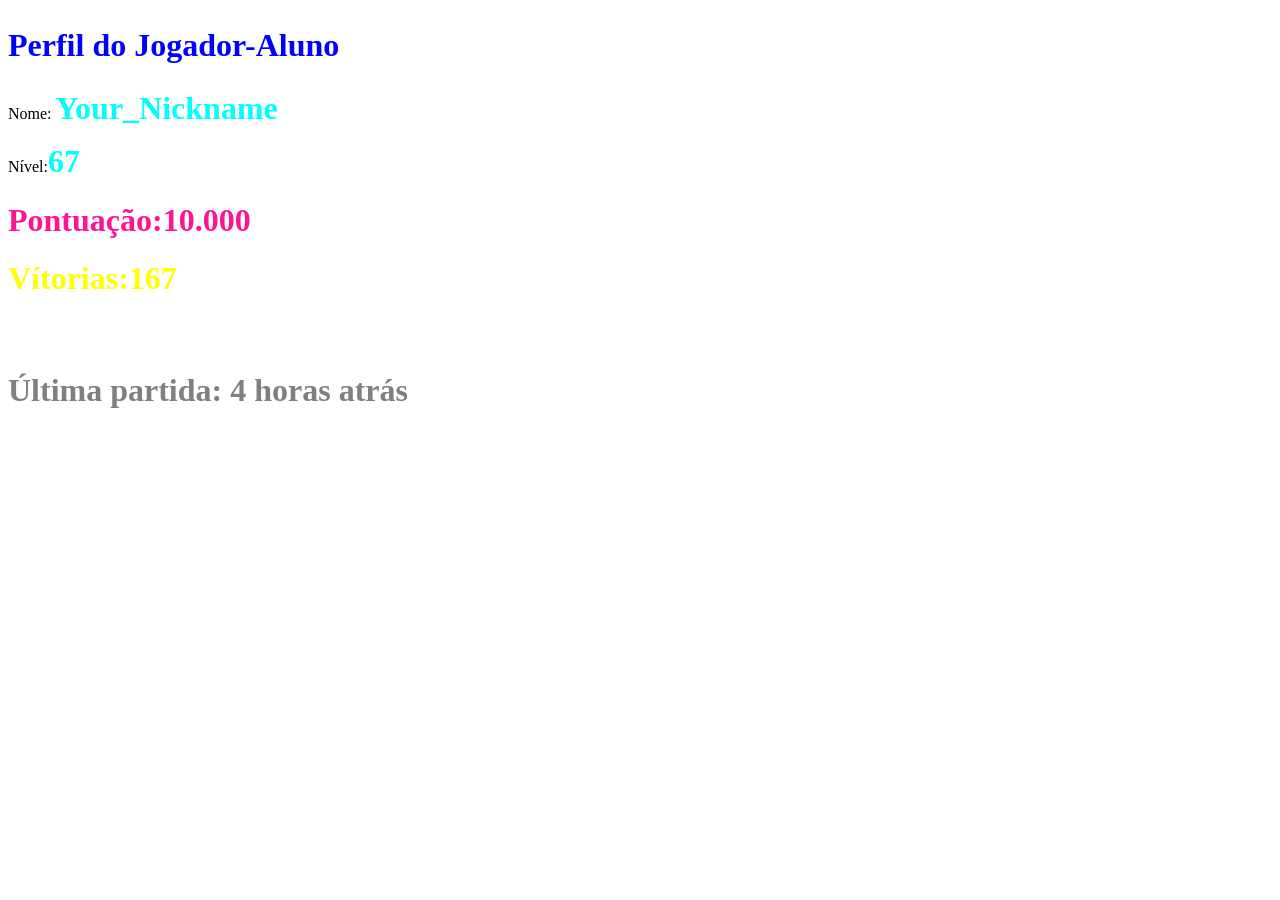
<file: projeto_video/index.html>
<!DOCTYPE html>
<html lang="en">
<head>
    <meta charset="UTF-8">
    <meta name="viewport" content="width=device-width, initial-scale=1.0">
    <title>Document</title>
    <link rel="stylesheet" href="stysle.css">
</head>
<body>
   <h2 class="first">Perfil do Jogador-Aluno</h2>
   <p>Nome: <span class="second">Your_Nickname</span></p>
   <p>Nível:<span class="three">67</span></p>
   <h1 class="four">Pontuação:10.000</h1>
   <p2 class="five">Vítorias:167</p2>
   <h6 class="six">Última partida: 4 horas atrás</h6>

</html>
</file>
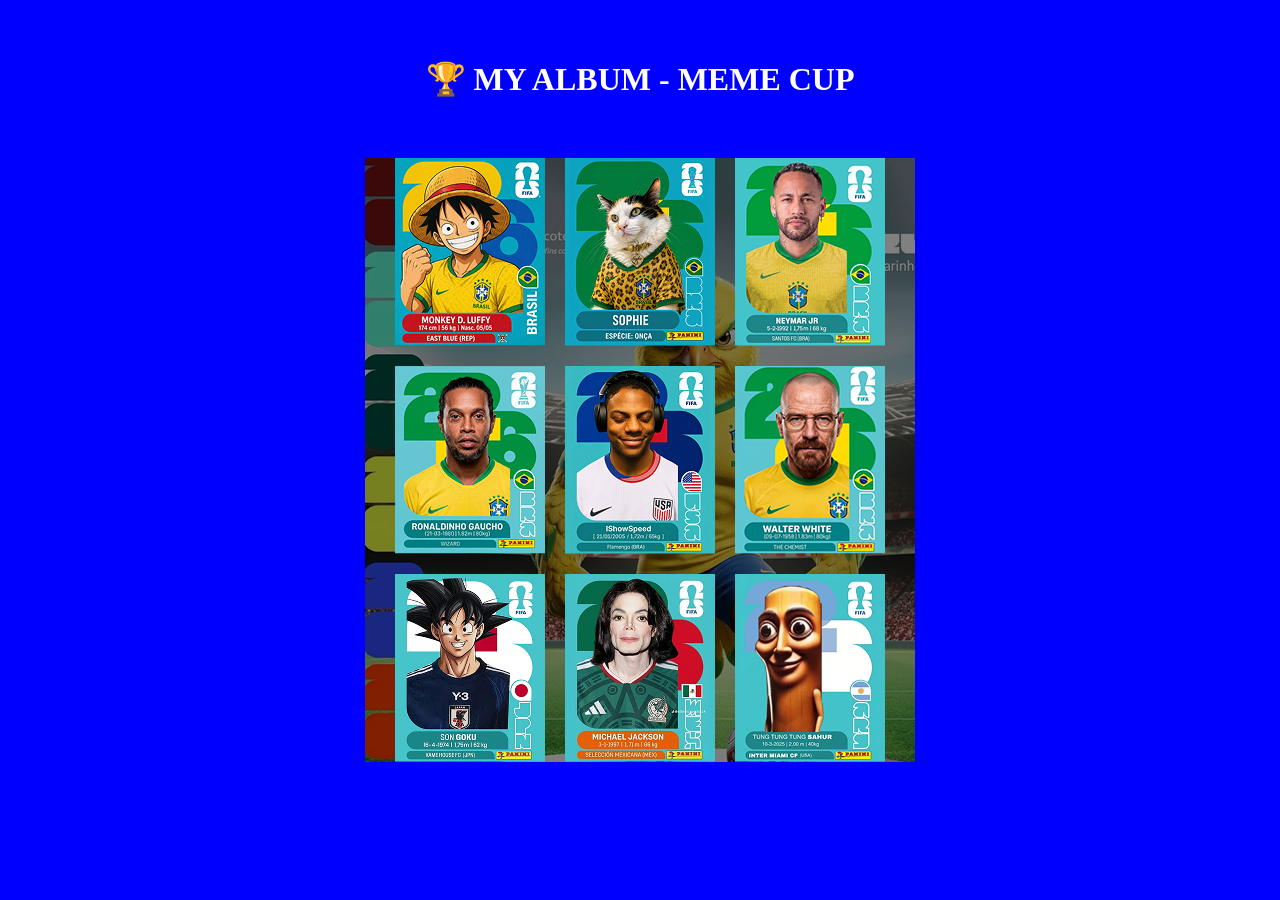
<file: Projeto_album/album.html>
<!DOCTYPE html>
<html lang="en">
<head>
    <meta charset="UTF-8">
    <meta name="viewport" content="width=device-width, initial-scale=1.0">
    <title>Document</title>
    <link rel="stylesheet" href="style.css">
</head>
<body>
    <h1>🏆 MY ALBUM - MEME CUP</h1>
    <div class="album">
        <img src="./assets/luffy1.png" alt="">
        <img src="./assets/gato2.png" alt="">
        <img src="./assets/neymar3.png" alt="">
        <img src="./assets/ronaldinho5.png" alt="">
        <img src="./assets/speed6.png" alt="">
        <img src="./assets/walter6.png" alt="">
        <img src="./assets/goku7.png" alt="">
        <img src="./assets/michael7.png" alt="">
        <img src="./assets/tuntung8.png" alt="">
    </div>
</body>
</html>
</file>
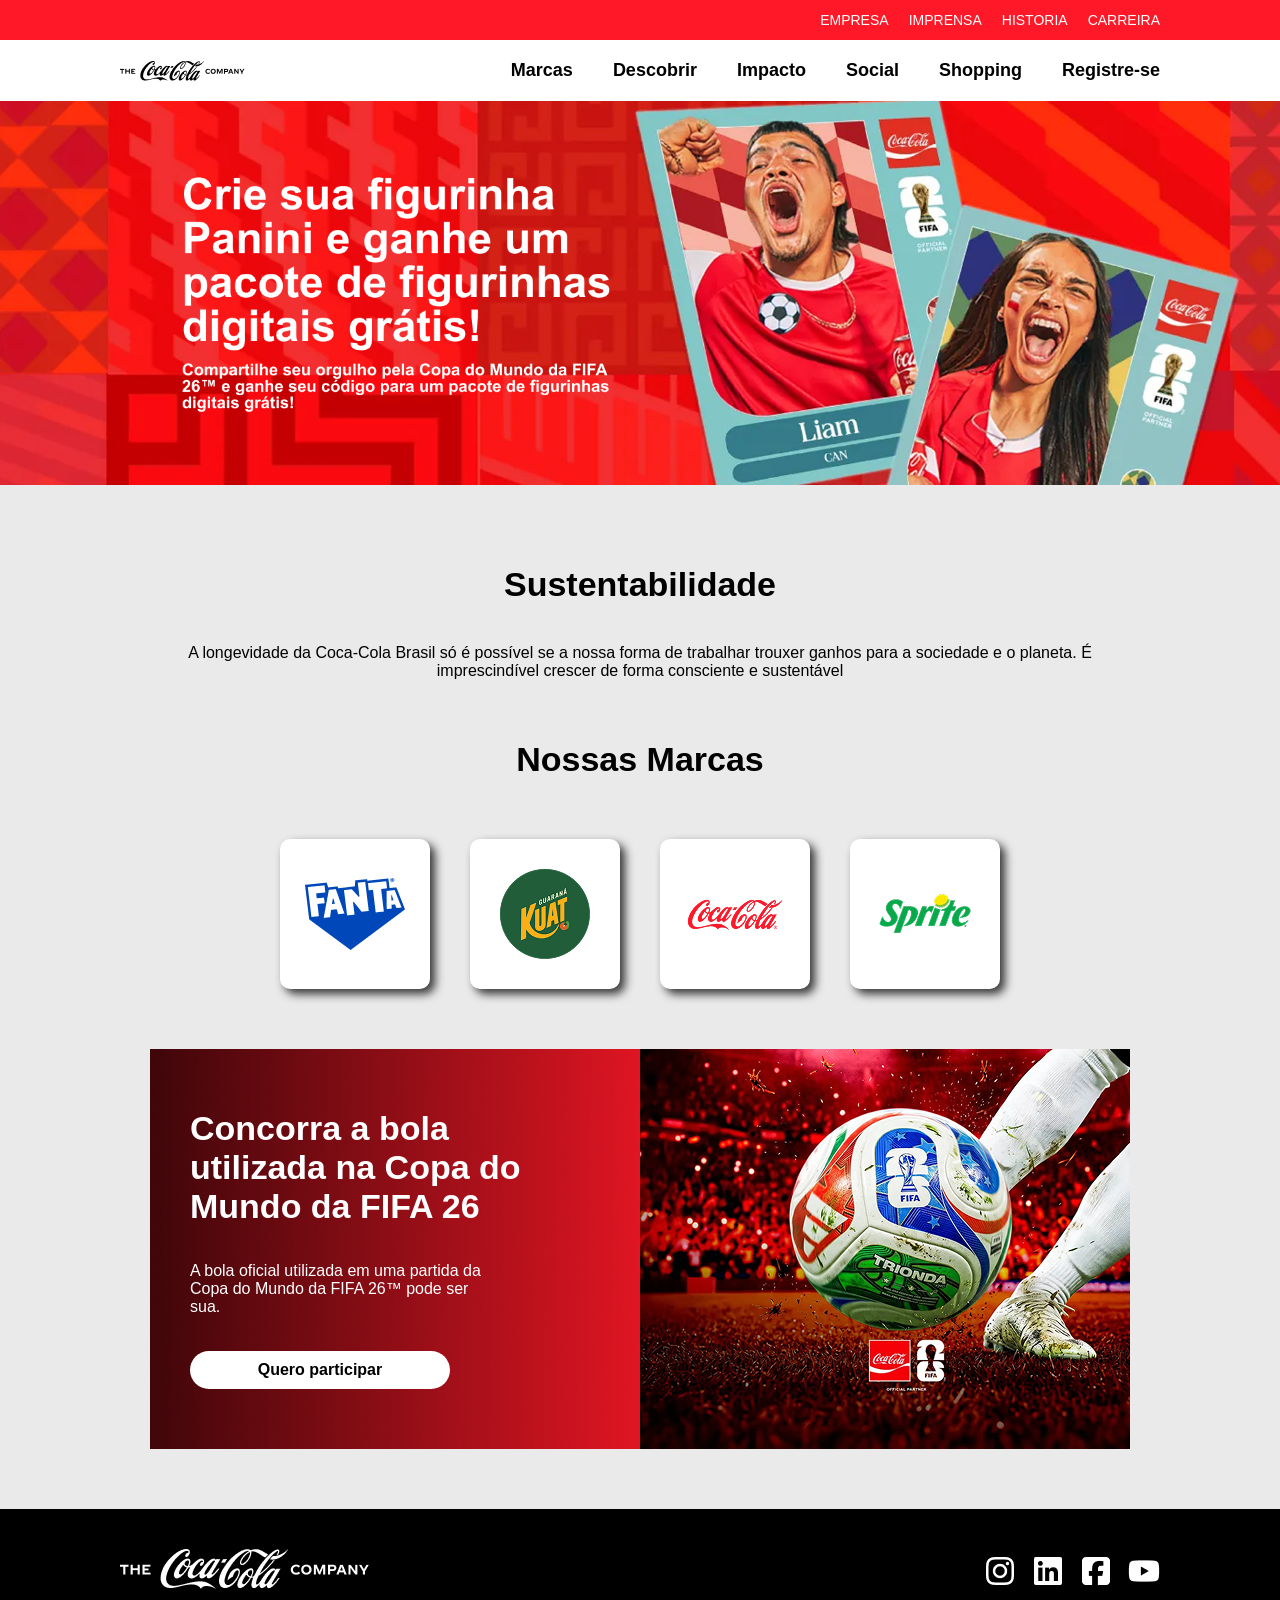
<file: projeto_cocacola/coca.html>
<!DOCTYPE html>
<html lang="pt-BR">
<head>
    <meta charset="UTF-8">
    <meta name="viewport" content="width=device-width, initial-scale=1.0">
    <title>Coca-Cola Brasil</title>
    <link rel="stylesheet" href="style.css">
</head>
<body>
    <div class="linha">
        <div class="links-linha">
            <a href="">EMPRESA</a>
            <a href="">IMPRENSA</a>
            <a href="">HISTORIA</a>
            <a href="">CARREIRA</a>
        </div>
    </div>

    <div class="header">
        <img src="./assets/logo-coca-black.png" alt="Logo Coca-Cola">
        <div class="links-header">
            <a href="">Marcas</a>
            <a href="">Descobrir</a>
            <a href="">Impacto</a>
            <a href="">Social</a>
            <a href="">Shopping</a>
            <a href="">Registre-se</a>
        </div>
    </div>

    <div class="hero"></div>

    <h1 class="first">Sustentabilidade</h1>
    <p>A longevidade da Coca‑Cola Brasil só é possível se a nossa forma de trabalhar trouxer ganhos para a sociedade e o planeta. É imprescindível crescer de forma consciente e sustentável</p>

    <h1 class="second">Nossas Marcas</h1>
    <div class="cards">
        <div class="card">
            <img src="./assets/logo-fanta.png" alt="Fanta">
        </div>
        <div class="card">
            <img src="./assets/logo-kuat.png" alt="Kuat">
        </div>
        <div class="card">
            <img src="./assets/logo-coca.png" alt="Coca-Cola">
        </div>
        <div class="card">
            <img src="./assets/logo-sprite.png" alt="Sprite">
        </div>
    </div>

    <div class="banner">
        <h2>Concorra a bola utilizada na Copa do Mundo da FIFA 26</h2>
        <p>A bola oficial utilizada em uma partida da Copa do Mundo da FIFA 26™ pode ser sua.</p>
        <a href="">Quero participar</a>
    </div>

    <div class="footer">
            <div class="coca-white">
      <img src="./assets/logo-coca-white.png" alt="Coca-White"></div>
        <div class="socials">
            <a class="insta" href=""></a>
            <a class="linkedin" href=""></a>
            <a class="facebook" href=""></a>
            <a class="youtube" href=""></a>
        </div>
    </div>
    </div>
</body>
</html>
</file>
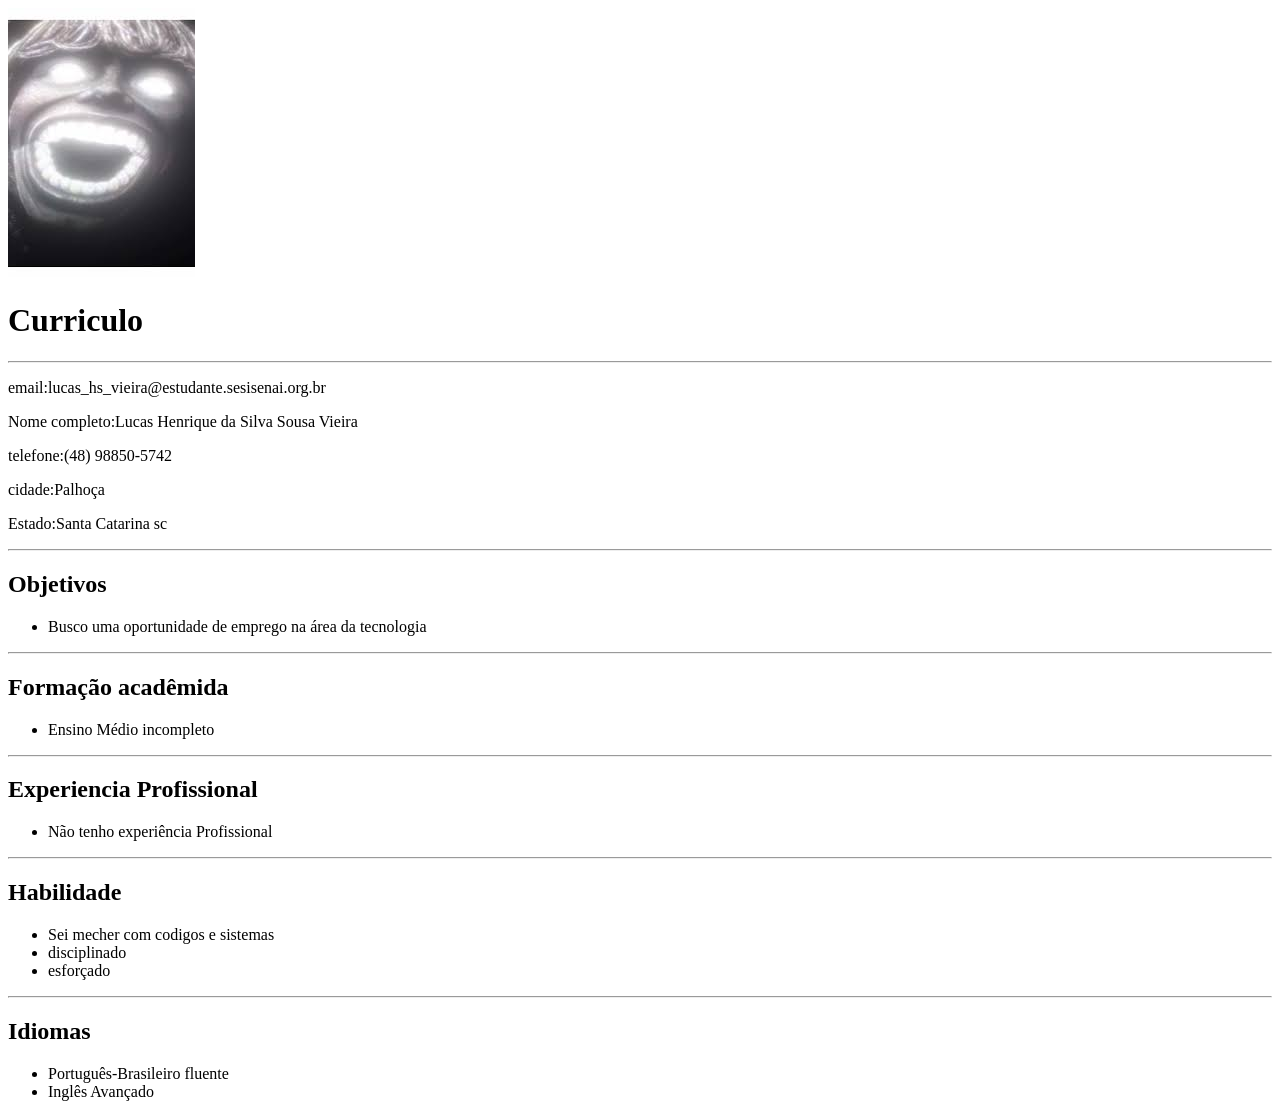
<file: Projeto_curriculo/curriculo.html>
<!DOCTYPE html>
<html lang="en">
<head>
    <meta charset="UTF-8">
    <meta name="viewport" content="width=device-width, initial-scale=1.0">
    <title>Document</title>
</head>
<body>
    <img src="./assets/AURA.jpg" atl="AURA.jpg">
    <h1>Curriculo</h1>
    <hr>
    <p>email:lucas_hs_vieira@estudante.sesisenai.org.br</p>
    <p>Nome completo:Lucas Henrique da Silva Sousa Vieira</p>
    <p>telefone:(48) 98850-5742</p>
    <p>cidade:Palhoça</p>
    <p>Estado:Santa Catarina sc</p>
    <hr>
    <h2>Objetivos</h2>
    <ul>
        <li>Busco uma oportunidade de emprego na área da tecnologia</li>
    </ul>
    <hr>
    <h2>Formação acadêmida</h2>
    <ul>
        <li>Ensino Médio incompleto</li>
    </ul>
    <hr>
    <h2>Experiencia Profissional</h2>
    <ul>
        <li>Não tenho experiência Profissional</li>
    </ul>
    <hr>
    <h2>Habilidade</h2>
    <ul>
        <li>Sei mecher com codigos e sistemas</li>
        <li>disciplinado</li>
        <li>esforçado</li>
    </ul>
    <hr>
    <h2>Idiomas</h2>
    <ul>
        <li>Português-Brasileiro fluente</li>
        <li>Inglês Avançado</li>
    </ul>
</body>
</html>
</file>
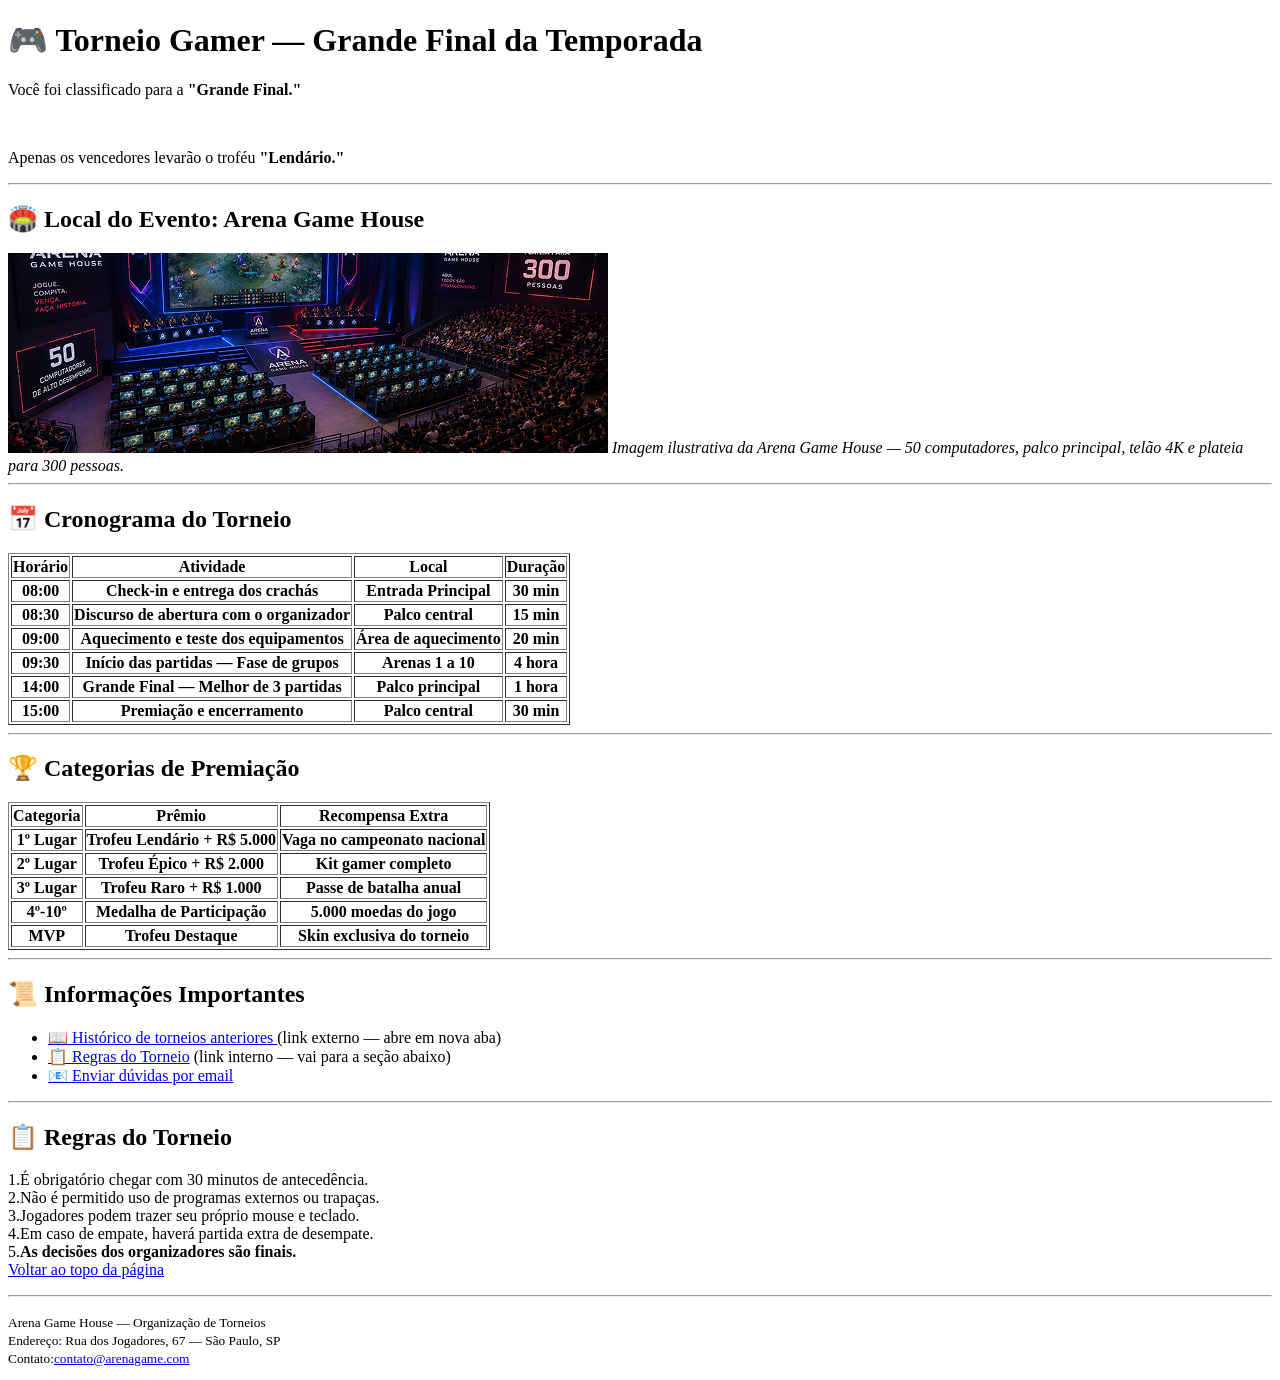
<file: projeto_eventos/eventos.html>
<!DOCTYPE html>
<html lang="pt-br">
<head>
    <meta charset="UTF-8">
    <meta name="viewport" content="width=device-width, initial-scale=1.0">
    <title>eventos</title>
</head>
<body>
    <h1>🎮 Torneio Gamer — Grande Final da Temporada</h1>
    <p>Você foi classificado para a <strong>"Grande Final."</strong></p><br>
    <p>Apenas os vencedores levarão o troféu <strong>"Lendário."</strong></p>
    <hr>

   <h2>🏟️ Local do Evento: Arena Game House</h2>
   <img src="./assets/eventoo.png" alt="eventoo.png">
   <em>Imagem ilustrativa da Arena Game House — 50 computadores, palco principal, telão 4K e plateia para 300 pessoas.</em>
   <hr>
   <h2>📅 Cronograma do Torneio</h2>
   <table border="1">
    <tr>
        <th>
            Horário
        </th>
        <th>
            Atividade
        </th>
        <th>
            Local
        </th>
        <th>
        Duração
    </th>
    <tr>
        <th>
            08:00
        </th>
        <th>
            Check-in e entrega dos crachás
        </th>
        <th>
            Entrada Principal
        </th>
        <th>
            30 min
        </tr>
        <tr>
        <th>
            08:30
        </th>
        <th>
            Discurso de abertura com o organizador
        </th>
        <th>
            Palco central
        </th>
        <th>
            15 min
            </th>
        </tr>

        <tr>
            <th>
                09:00
            </th>
            <th>
                Aquecimento e teste dos equipamentos
            </th>
            <th>
                Área de aquecimento
            </th>
            <th>
                20 min
            </th>
        </tr>
        <tr>
        <th>
            09:30
        </th>
        <th>
            Início das partidas — Fase de grupos
        </th>
        <th>
            Arenas 1 a 10
        </th>
        <th>
            4 hora
        </th>
        </tr>
        <tr>
        <th>
            14:00
        </th>
        <th>
            Grande Final — Melhor de 3 partidas
        </th>
        <th>
            Palco principal
        </th>
        <th>
            1 hora
        </th>
        </tr>

        

    </tr>
    <tr>
        <th>
            15:00
        </th>
        <th>
            Premiação e encerramento
        </th>
        <th>
            Palco central
        </th>
        <th>
            30 min
        </th>
    </tr>
   </table>
   <hr>
   <h2>🏆 Categorias de Premiação</h2>
   <table border="1">
    <tr>
        <th>
            Categoria
        </th>
        <th>
            Prêmio
        </th>
        <th>
            Recompensa Extra
        </th>
        </tr>
        <th>
            1º Lugar
        </th>
        <th>
            Trofeu Lendário + R$ 5.000
        </th>
        <th>
            Vaga no campeonato nacional
        </th>
       </tr>
        <th>
            2º Lugar
        </th>
        <th>
            Trofeu Épico + R$ 2.000
        </th>
        <th>
            Kit gamer completo
        </th>
    </tr>
        <th>
            3º Lugar
        </th>
        <th>
            Trofeu Raro + R$ 1.000
        </th>
        <th>
            Passe de batalha anual
        </th>
    </tr>
        <th>
            4º-10º
        </th>
        <th>
            Medalha de Participação
        </th>
        <th>
        5.000 moedas do jogo
        </th>
    </tr>
        <th>
            MVP
        </th>
        <th>
            Trofeu Destaque
        </th>
        <th>
            Skin exclusiva do torneio
        </th>
    </tr>
   </table>
   <hr>
   <h2>📜 Informações Importantes</h2> <ul>
    <li><a href="#">📖 Histórico de torneios anteriores </a>(link externo — abre em nova aba)</li>
    <li><a href="#">📋 Regras do Torneio</a> (link interno — vai para a seção abaixo) </li>
    <li><a href="#">📧 Enviar dúvidas por email</a></li>
   </ul>
   <hr>
   <h2>📋 Regras do Torneio</h2>
   <p>
    1.É obrigatório chegar com 30 minutos de antecedência.<br>
    2.Não é permitido uso de programas externos ou trapaças.<br>
    3.Jogadores podem trazer seu próprio mouse e teclado.<br>
    4.Em caso de empate, haverá partida extra de desempate.<br>
    5.<strong>As decisões dos organizadores são finais.</strong><br>
    <a href="#">Voltar ao topo da página</a>
    <hr>
   </p>
   <small>
    Arena Game House — Organização de Torneios<br>
    Endereço: Rua dos Jogadores, 67 — São Paulo, SP<br>
    Contato:<a href="#">contato@arenagame.com</a> 
   </p>
</body>
</html>
</file>
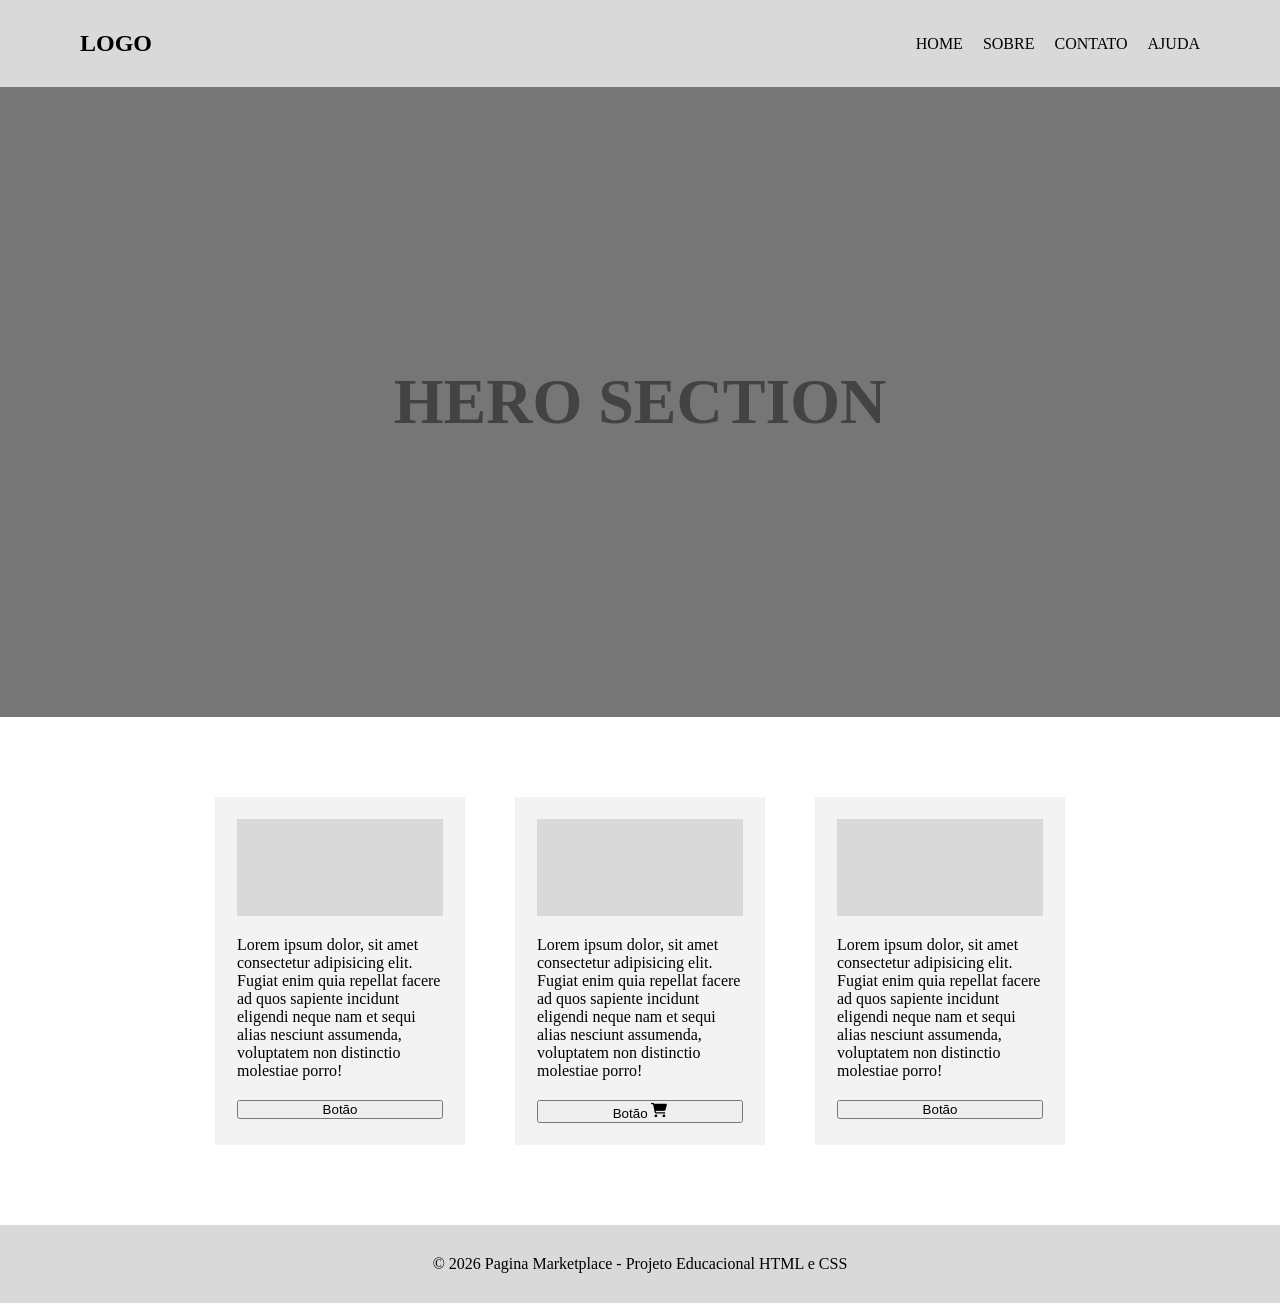
<file: Projeto_ladingpage/page.html>
<!doctype html>
<html lang="en">
  <head>
    <meta charset="UTF-8" />
    <meta name="viewport" content="width=device-width, initial-scale=1.0" />
    <title>Document</title>
    <link rel="stylesheet" href="style.css" />
  </head>
  <body>
    <header>
      <h2>LOGO</h2>
      <div class="links">
        <a href="#">Home</a>
        <a href="#">Sobre</a>
        <a href="#">Contato</a>
        <a href="#">Ajuda</a>
      </div>
    </header>
    <div class="hero">
      <h1>HERO SECTION</h1>
    </div>
    <div class="cards">
      <!-- Card 1 -->
      <div class="card">
        <div class="card-img"></div>
        <p>
            Lorem ipsum dolor, sit amet consectetur adipisicing elit. Fugiat enim quia repellat facere ad quos sapiente incidunt eligendi neque nam et sequi alias nesciunt assumenda, voluptatem non distinctio molestiae porro!
        </p>
        <button>Botão</button>
      </div>
            <div class="card">
        <div class="card-img"></div>
        <p>
            Lorem ipsum dolor, sit amet consectetur adipisicing elit. Fugiat enim quia repellat facere ad quos sapiente incidunt eligendi neque nam et sequi alias nesciunt assumenda, voluptatem non distinctio molestiae porro!
        </p>
        <button>Botão
          <img src="./assets/faCartShopping.png" alt="">
        </button>
      </div>
            <div class="card">
        <div class="card-img"></div>
        <p>
            Lorem ipsum dolor, sit amet consectetur adipisicing elit. Fugiat enim quia repellat facere ad quos sapiente incidunt eligendi neque nam et sequi alias nesciunt assumenda, voluptatem non distinctio molestiae porro!
        </p>
        <button>Botão</button>
      </div>
      <!-- Repetir para cards 2 a 9 -->
    </div>
     
    <footer>
      <p>© 2026 Pagina Marketplace - Projeto Educacional HTML e CSS</p>
    </footer>
  </body>
</html>
</file>
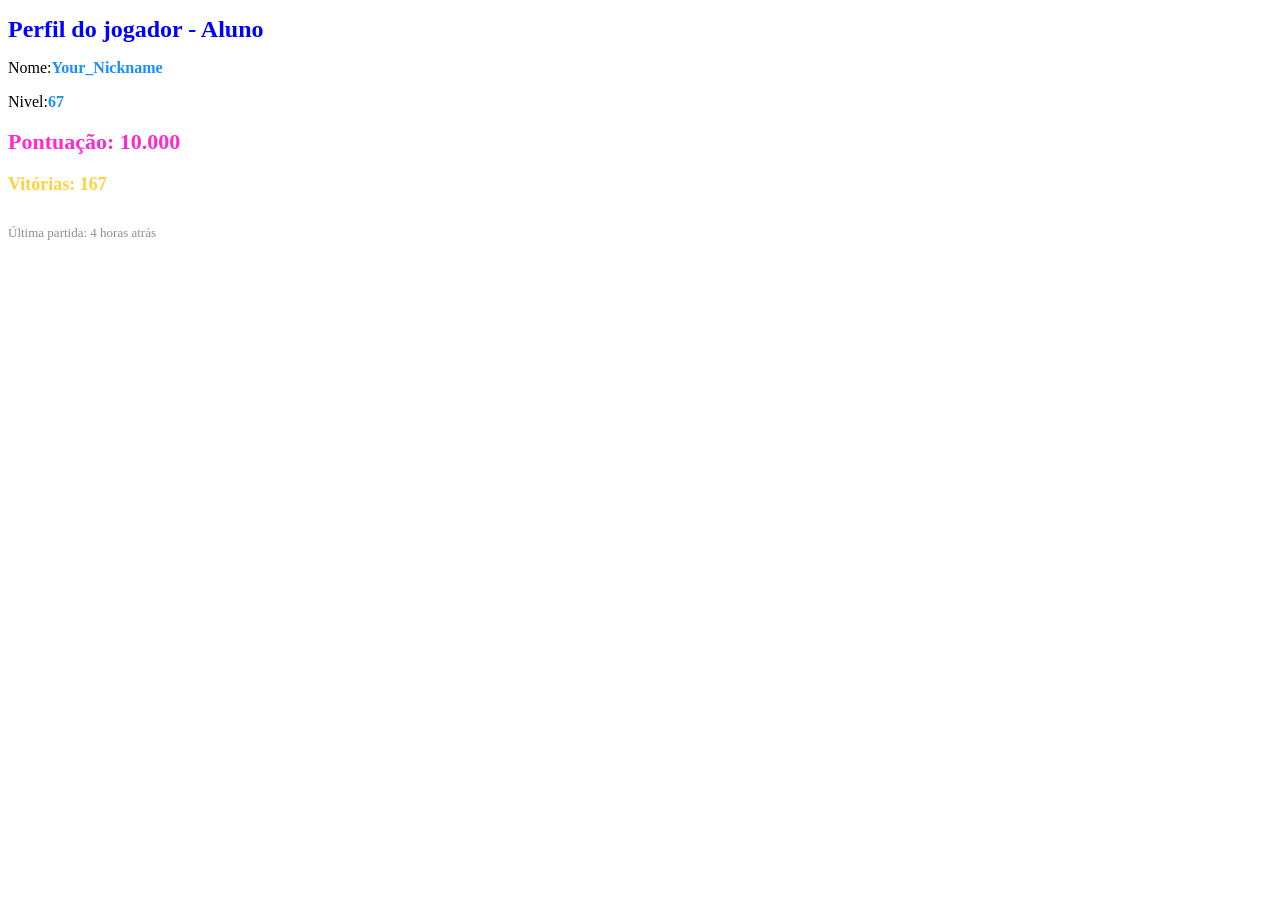
<file: projeto_perfil/perfil.html>
<!DOCTYPE html>
<html lang="pt-br">
<head>
    <meta charset="UTF-8">
    <meta name="viewport" content="width=device-width, initial-scale=1.0">
    <title>Document</title>
    <link rel="stylesheet" href="style.css">
</head>
<body>
    <h1 class="first">Perfil do jogador - Aluno</h1>
    <p>Nome:<span class="second">Your_Nickname</p>
    <p>Nivel:<span class="three">67</p>
    <h2 class="four">Pontuação: 10.000</h2>
    <p class="five">Vitórias: 167</p>
    <h6 class="six">Última partida: 4 horas atrás</h6>
    
</body>
</html>
</file>
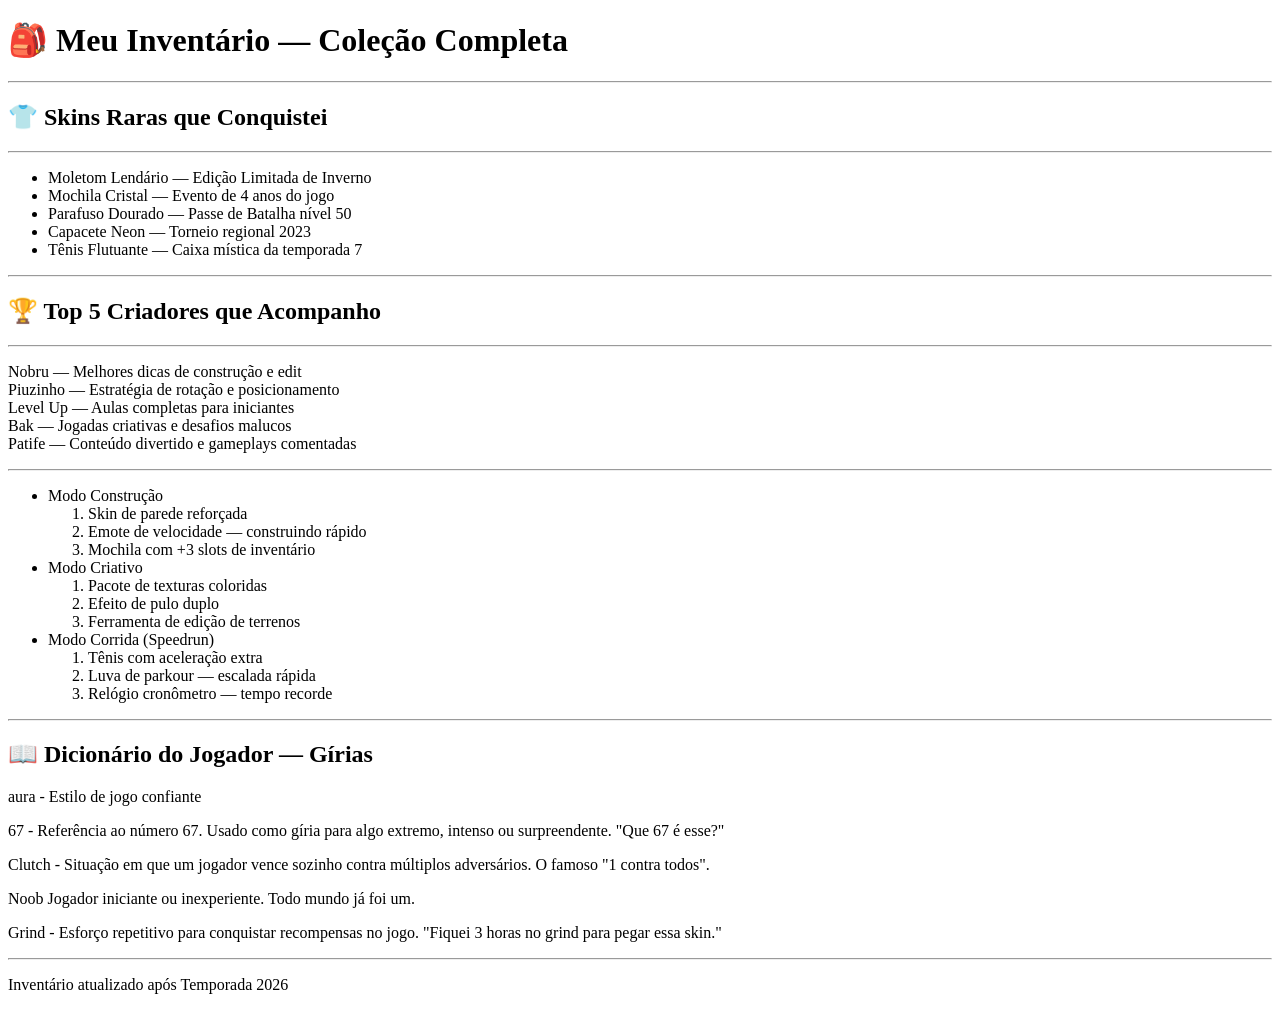
<file: projeto_planejadores/planejadores.html>
<!DOCTYPE html>
<html lang="pt-br">
<head>
    <meta charset="UTF-8">
    <meta name="viewport" content="width=device-width, initial-scale=1.0">
    <title>Document</title>
</head>
<body>
    <h1>🎒 Meu Inventário — Coleção Completa</h1>
    <hr>
    <h2>👕 Skins Raras que Conquistei</h2>
    <hr>
    <ul>
        <li>Moletom Lendário — Edição Limitada de Inverno</li>
        <li>Mochila Cristal — Evento de 4 anos do jogo</li>
        <li>Parafuso Dourado — Passe de Batalha nível 50</li>
        <li>Capacete Neon — Torneio regional 2023</li>
        <li>Tênis Flutuante — Caixa mística da temporada 7</li>
    </ul>
    <hr>
    <h2>🏆 Top 5 Criadores que Acompanho</h2>
    <hr>
    <p>
        Nobru — Melhores dicas de construção e edit<br>
        Piuzinho — Estratégia de rotação e posicionamento<br>
        Level Up — Aulas completas para iniciantes<br>
        Bak — Jogadas criativas e desafios malucos<br>
        Patife — Conteúdo divertido e gameplays comentadas<br>
    </p>
    <hr>
    <ul>
        <li>Modo Construção</li>
        <ol>
            <li>Skin de parede reforçada</li>
            <li>Emote de velocidade — construindo rápido</li>
            <li>Mochila com +3 slots de inventário</li>
        </ol>
        <li>Modo Criativo</li>
        <ol>
            <li>Pacote de texturas coloridas</li>
            <li>Efeito de pulo duplo</li>
            <li>Ferramenta de edição de terrenos</li>
        </ol>
        <li>Modo Corrida (Speedrun)</li>
        <ol>
            <li>Tênis com aceleração extra</li>
            <li>Luva de parkour — escalada rápida</li>
            <li>Relógio cronômetro — tempo recorde</li>
        </ol>
    </ul>
    <hr>
    <h2>📖 Dicionário do Jogador — Gírias</h2>
    <p>aura - Estilo de jogo confiante</p>
    <p>67 - Referência ao número 67. Usado como gíria para algo extremo, intenso ou surpreendente. "Que 67 é esse?"</p>
    <p>Clutch - Situação em que um jogador vence sozinho contra múltiplos adversários. O famoso "1 contra todos".</p>
    <p>Noob Jogador iniciante ou inexperiente. Todo mundo já foi um.</p>
    <p>Grind - Esforço repetitivo para conquistar recompensas no jogo. "Fiquei 3 horas no grind para pegar essa skin."</p>
    <hr>
    <p>Inventário atualizado após Temporada 2026</p>
</body>
</html>
</file>
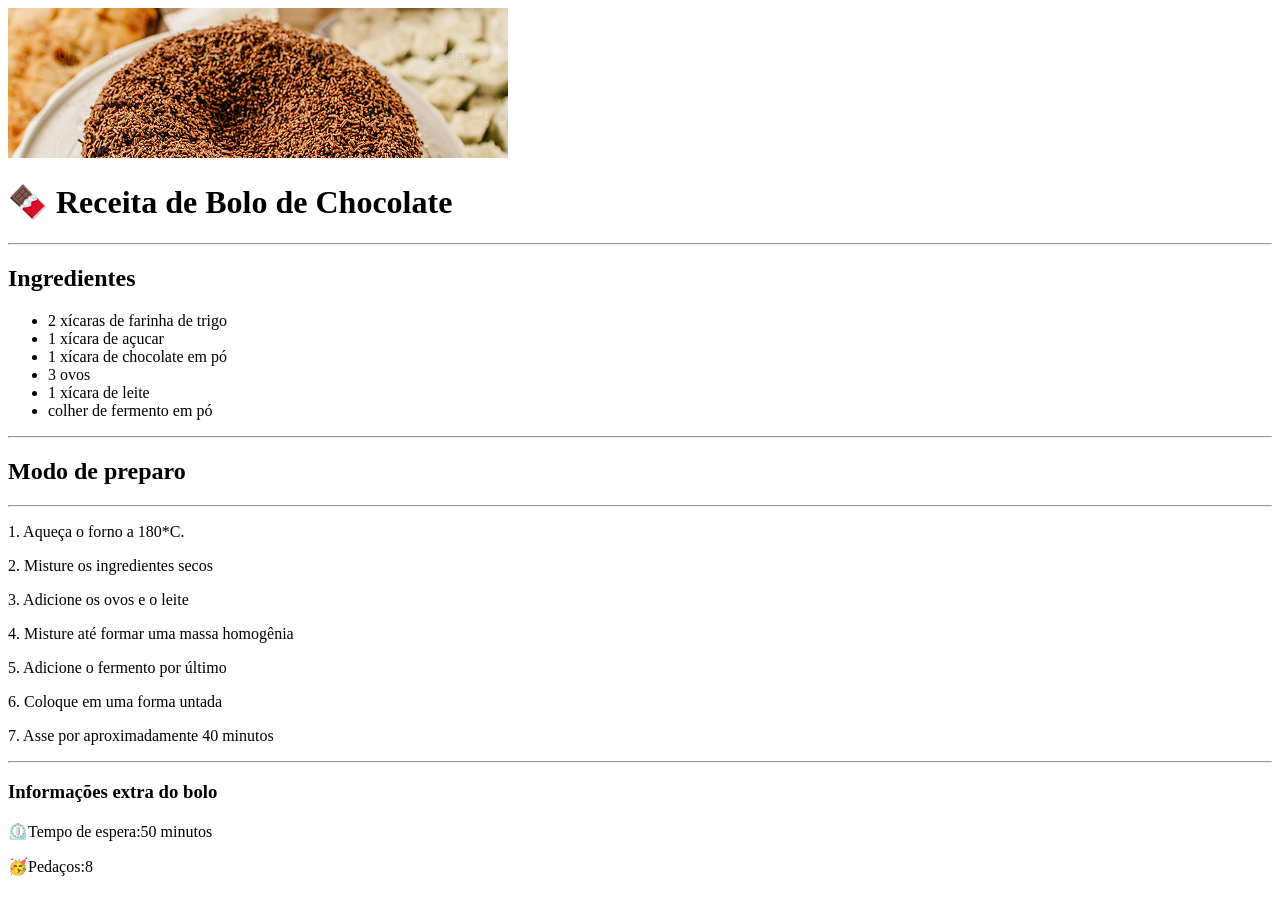
<file: projeto_receita/receita_de_bolo.html>
<!DOCTYPE html>
<html lang="pt-br">
<head>
    <meta charset="UTF-8">
    <meta name="viewport" content="width=device-width, initial-scale=1.0">
    <title>Document</title>
</head>
<body>
    <img src="./assets/bolo.png" alt="bolo.png">
    <h1>🍫 Receita de Bolo de Chocolate</h1>
    <hr> 
    <h2>Ingredientes</h2>
    <ul>
        <li>2 xícaras de farinha de trigo</li>
        <li>1 xícara de açucar</li>
        <li>1 xícara de chocolate em pó</li>
        <li>3 ovos</li>
        <li>1 xícara de leite</li>
        <li>colher de fermento em pó</li>
    </ul>
    <hr>
    <h2>Modo de preparo</h2>
    <hr>
    <p>1. Aqueça o forno a 180*C.</p>
    <p>2. Misture os ingredientes secos</p>
    <p>3. Adicione os ovos e o leite</p>
    <p>4. Misture até formar uma massa homogênia</p>
    <p>5. Adicione o fermento por último</p>
    <p>6. Coloque em uma forma untada</p>
    <p>7. Asse por aproximadamente 40 minutos</p>
    <hr>
    <h3>Informações extra do bolo</h3>
    <p>⏲️Tempo de espera:50 minutos</p>
    <p>🥳Pedaços:8</p>
</body>
</html>
</file>
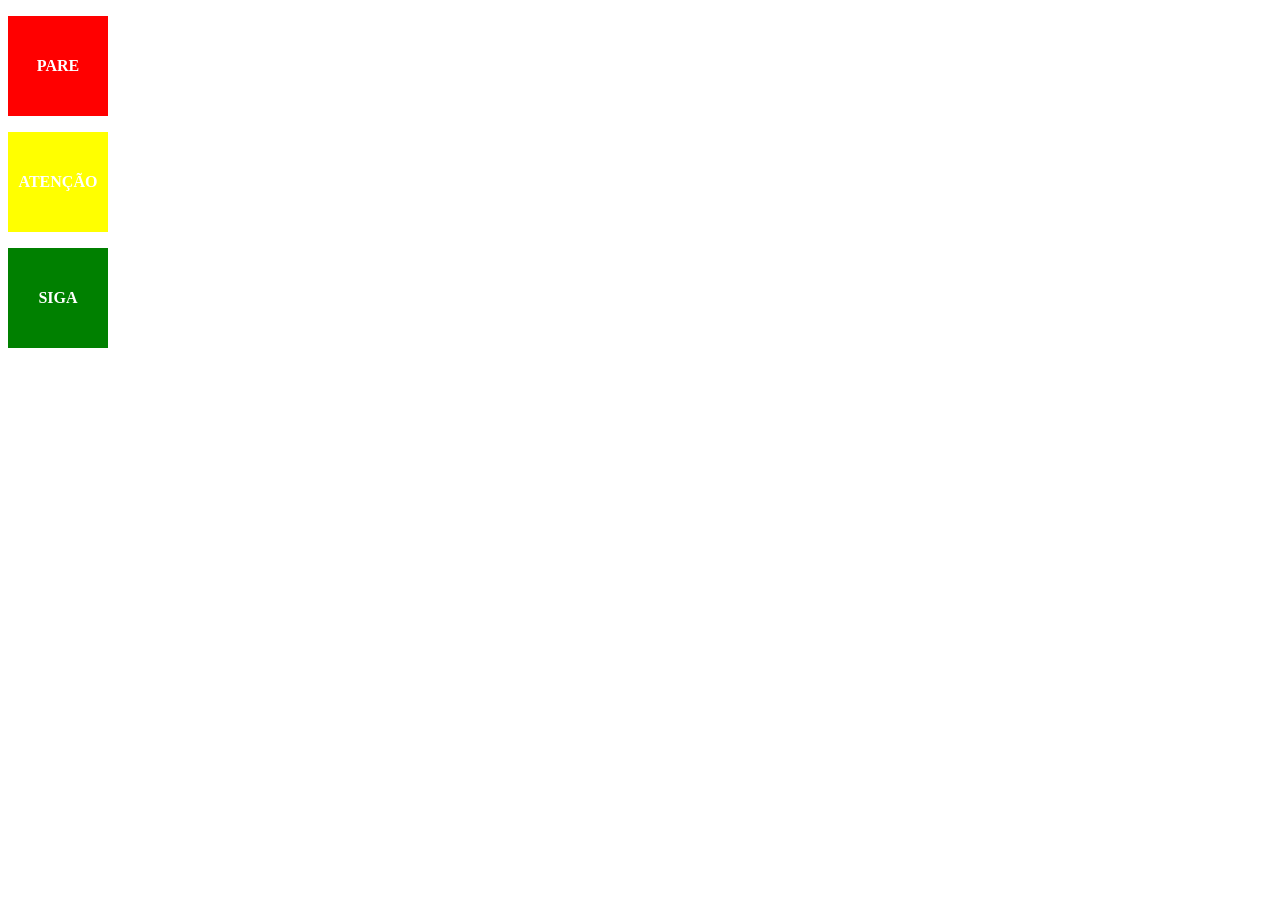
<file: projeto_semafaro/semafaro.html>
<!DOCTYPE html>
<html lang="pt-br">
<head>
    <meta charset="UTF-8">
    <meta name="viewport" content="width=device-width, initial-scale=1.0">
    <title>Document</title>
    <link rel="stylesheet" href="style.css">
</head>
<body>
    <div class="first">
        <p>PARE</p>
    </div>
    <div class="second">
           <p>ATENÇÃO</p>
    </div>
    <div class="three">
           <p>SIGA</p>
    </div>
</body>
</html>
</file>
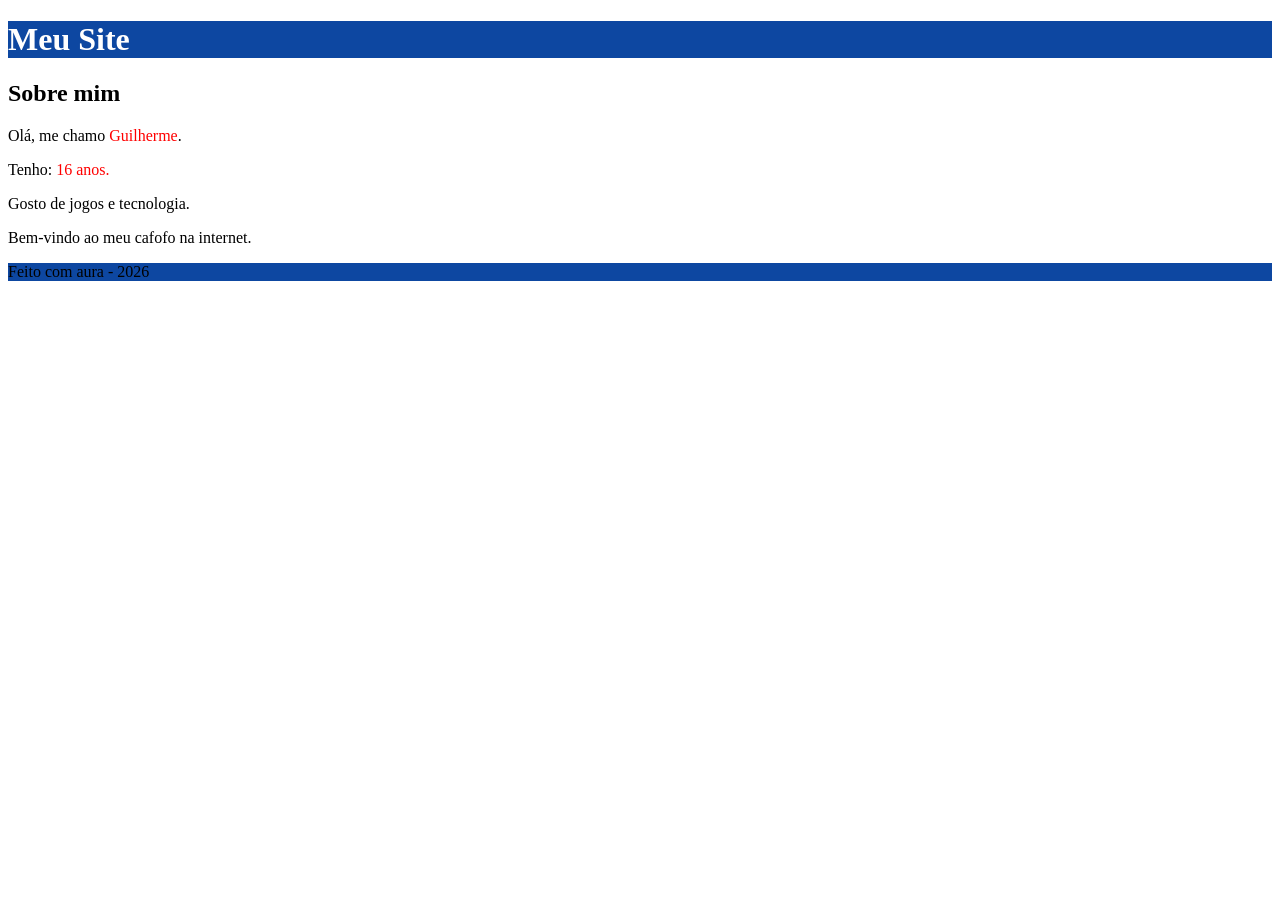
<file: Projeto_site/site.html>
<!DOCTYPE html>
<html lang="en">
<head>
    <meta charset="UTF-8">
    <meta name="viewport" content="width=device-width, initial-scale=1.0">
    <title>Document</title>
    <link rel="stylesheet" href="style.css">
</head>
<body>
    <header class="first">
        <h1>Meu Site</h1>
    </header>
    <main></main>
        <h2>Sobre mim</h2>
        <p>Olá, me chamo 
        <span>Guilherme</span>.</p>
        <p>Tenho:
             <span>16 anos.</span></p>
        <p>Gosto de jogos e tecnologia.</p>
        <p>Bem-vindo ao meu cafofo na internet.</p>
    </main>

    <footer class="three">
        <p>Feito com aura - 2026</p>
    </footer>
</body>
</html>
</file>
<file: projeto_video/stysle.css>
.first{
    color:blue;
    font-size: 32px;
    font-weight: 700;
}
.second{
    color:aqua;
    font-size: 32px;
    font-weight: 700;
}
.three{
    color:aqua;
    font-size: 32px;
    font-weight: 700;
}
.four{
    color:deeppink;
    font-size: 32px;
    font-weight: 700;
}
.five{
    color:yellow;
    font-size: 32px;
    font-weight: 700;
}
.six{
    color:grey;
    font-size: 32px;
    font-weight: 700;
}
</file>
<file: Projeto_album/style.css>
body{
background-color: blue;
}
h1 {
    text-align: center;
    margin: 60px 0px;
    color: white;
}
.album{
    background-image: url(./assets/canarin.png);
    width: 550px;
    margin: 0 auto;
    display: flex;
    flex-direction: row;
    flex-wrap: wrap;
    gap: 20px;
    justify-content: center;
}
</file>
<file: projeto_cocacola/style.css>
* {
    padding: 0;
    margin: 0;
    box-sizing: border-box;
    font-family: Arial, Helvetica, sans-serif;
}

body {
    background-color: #eaeaea;
}


.linha {
    background-color: #FF1827;
    padding: 12px 120px;
    display: flex;
    justify-content: flex-end;
}

.links-linha {
    display: flex;
    gap: 20px;
}

.links-linha a {
    text-decoration: none;
    font-size: 14px;
    color: white;
}


.header {
    padding: 20px 120px;
    display: flex;
    justify-content: space-between;
    align-items: center;
    background-color: white;
}

.links-header {
    display: flex;
    gap: 40px;
}

.links-header a {
    color: black;
    font-weight: 700;
    font-size: 18px;
    text-decoration: none;
}


.hero {
    width: 100%;
    background-image: url(./assets/background-hero.png);
    height: 30vw;
    background-size: cover;
    background-position: center;
}


h1 {
    font-size: 34px;
    font-weight: 700;
    text-align: center;
}

p {
    font-size: 16px;
    text-align: center;
    width: 980px;
    margin: 0 auto;
}

.first {
    margin-top: 80px;
    margin-bottom: 40px;
}

.second {
    margin-top: 60px;
    margin-bottom: 60px;
}


.cards {
    max-width: 720px;
    display: flex;
    margin: 0 auto;
    gap: 40px;
    justify-content: center;
}

.card {
    width: 150px;
    height: 150px;
    background-color: white;
    display: flex;
    justify-content: center;
    align-items: center;
    border-radius: 10px;
    box-shadow: 5px 5px 10px rgba(0, 0, 0, 0.781);
}


.banner {
    width: 980px;
    height: 400px;
    background-image: url(./assets/background-container.png);
    background-size: cover;
    margin: 60px auto;
    padding: 60px 40px;
    display: flex;
    flex-direction: column;
    justify-content: space-between;
}

.banner h2 {
    color: white;
    font-size: 34px;
    width: 354px;
}

.banner p {
    font-size: 16px;
    width: 304px;
    text-align: left;
    margin: initial;
    color: white;
}

.banner a {
    background-color: white;
    width: 260px;
    text-align: center;
    padding: 10px 60px;
    color: black;
    font-weight: 700;
    border-radius: 30px;
    text-decoration: none;
}


.footer {
    padding: 40px 120px;
    background-color: black;
    display: flex;
    justify-content: space-between;
    align-items: center;
}

.socials {
    display: flex;
    gap: 16px;
}

.socials a {
    width: 32px;
    height: 32px;
    display: block;
    background-size: cover;
    background-repeat: no-repeat;
}


.insta {
    background-image: url(./assets/faInstagram.png);
}

.linkedin {
    background-image: url(./assets/faLinkedin.png);
}

.facebook {
    background-image: url(./assets/faFacebookSquare.png);
}

.youtube {
    background-image: url(./assets/faYoutube.png);
}
</file>
<file: Projeto_ladingpage/style.css>
* {
  margin: 0px;
  padding: 0px;
  box-sizing: border-box;
  text-decoration: none;
}

header {
  width: 100%;
  display: flex;
  justify-content: space-between;
  align-items: center;
  padding: 30px 80px;
  background-color: #d9d9d9; /* ⬅️ ALTERE */
}

.links {
  display: flex;
  gap: 20px;
}

.links a {
  color: black; /* ⬅️ ALTERE */
  text-transform: uppercase;
}

.hero {
  height: 70vh;
  width: 100%;
  display: flex;
  justify-content: center;
  align-items: center;
  background-color: #767676; /* ⬅️ ALTERE */
}

.hero h1 {
  color: #434343; /* ⬅️ ALTERE */
  font-size: 64px;
}

.cards {
  padding: 80px 0px;
  display: flex;
  gap: 50px;
  justify-content: center;
  flex-wrap: wrap;
  max-width: 940px;
  margin: 0 auto;
}

.card {
  width: 250px;
  padding: 22px;
  background: #f3f3f3; /* ⬅️ ALTERE */
  display: flex;
  flex-direction: column;
  gap: 20px;
}

.card-img {
  width: 206px;
  height: 97px;
  background-color: #d9d9d9; /* ⬅️ ALTERE */
}

footer {
  padding: 30px 0px;
  background-color: #d9d9d9; /* ⬅️ ALTERE */
  text-align: center;
}
</file>
<file: projeto_perfil/style.css>
.first{
    color:blue;
    font-size:24px;
    font-weight: 700;
}
.second{
    color:#178FFF;
    font-size:16px;
    font-weight: 700;
}
.three{
    color:#178FFF;
    font-size:16px;
    font-weight: 700;
}
.four{
    color:#FF28D1;
    font-size:22px;
    font-weight: 700;
}
.five{
    color:#FFD13B;
    font-size:18px;
    font-weight: 700;
}
.six{
    color:#8E8E8E;
    font-size:13px;
    font-weight: 400;
}
</file>
<file: projeto_semafaro/style.css>
.first{
    background-color: red;
    width:100px;
    height:100px;
    line-height: 100px;
    text-align: center;
    font-weight:700;
}
.second{
    background-color:yellow;
    width:100px;
    height:100px;
    line-height: 100px;
    text-align: center;
     font-weight:700;
}

.three{
    background-color:green;
    width:100px;
    height:100px;
    line-height: 100px;
    text-align: center;
    font-weight:700;
}
p{
    color:#FFFFFF
}
</file>
<file: Projeto_site/style.css>
.first{
    background:#0D47A1;    
}
.three{
    background-color:#0D47A1;
}
span{
    color:red ;
}
h1{
    color:#FFFFFF ;
}
</file>
